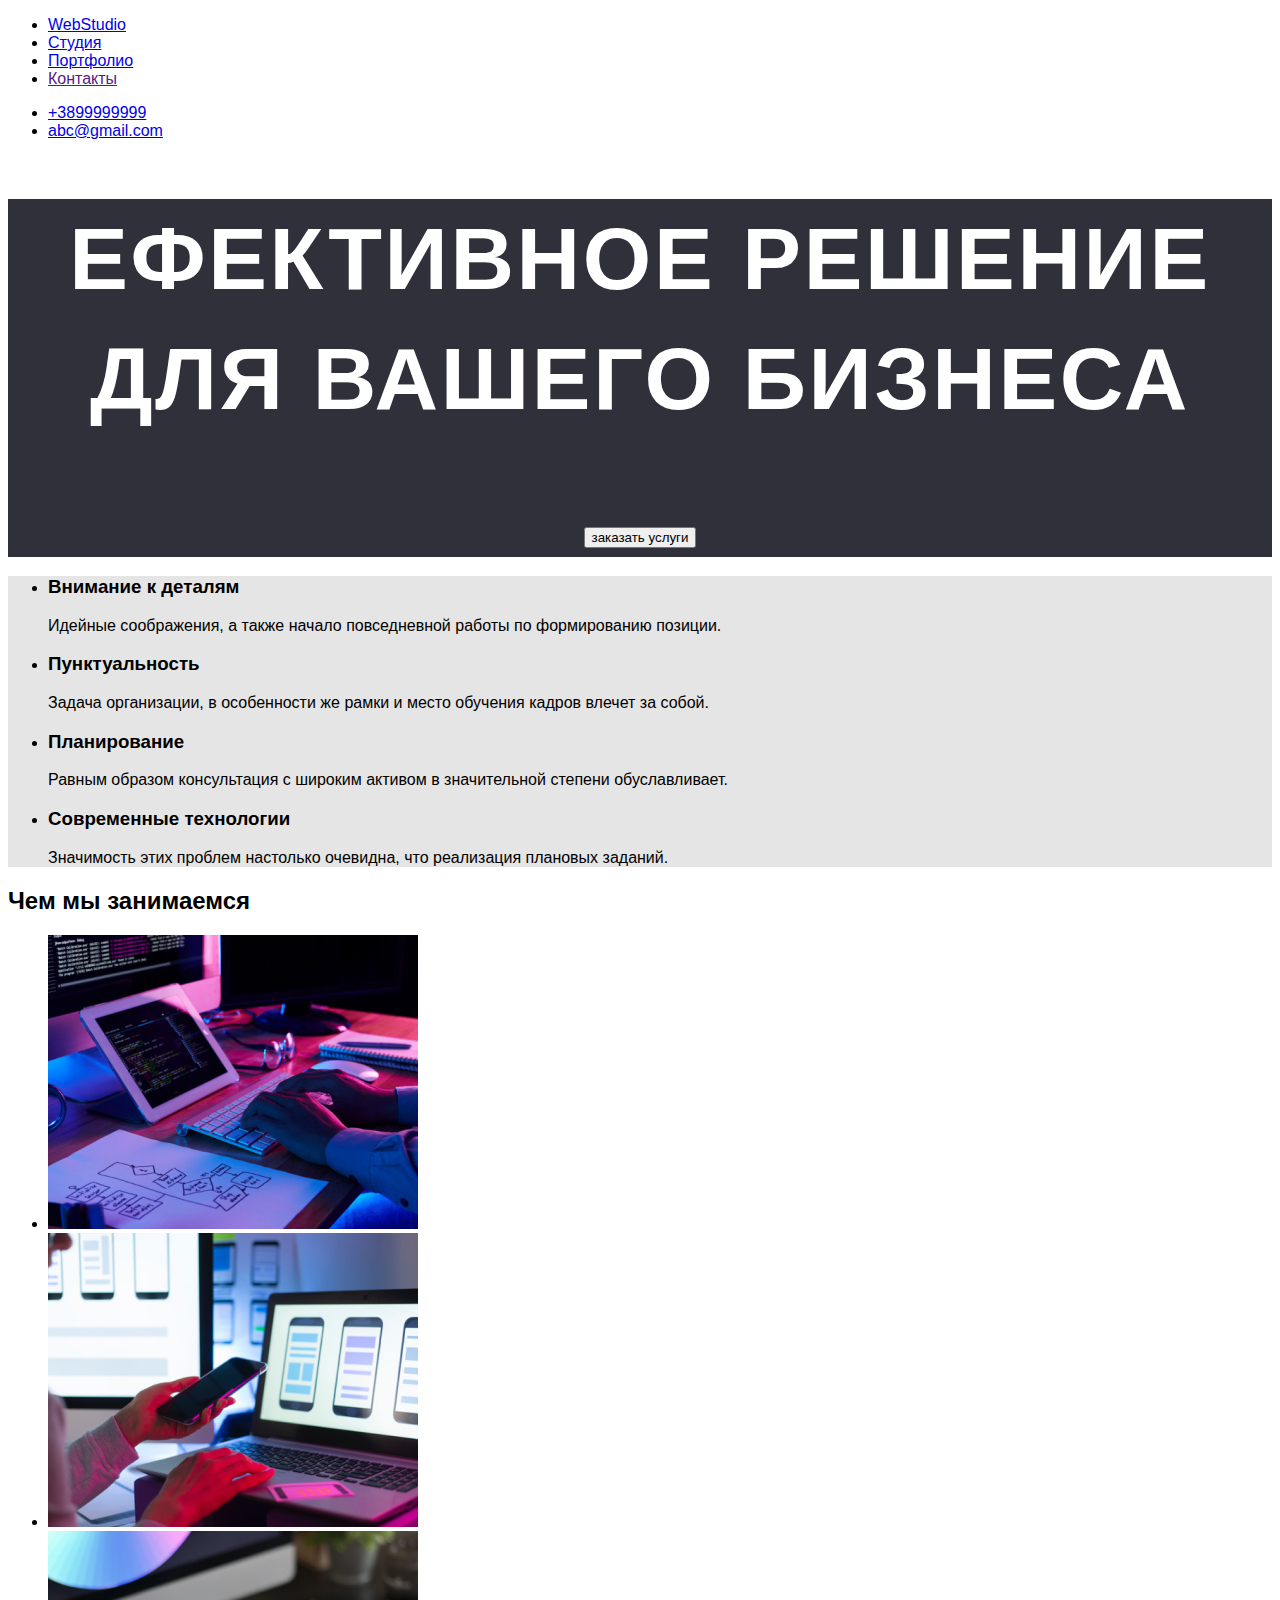
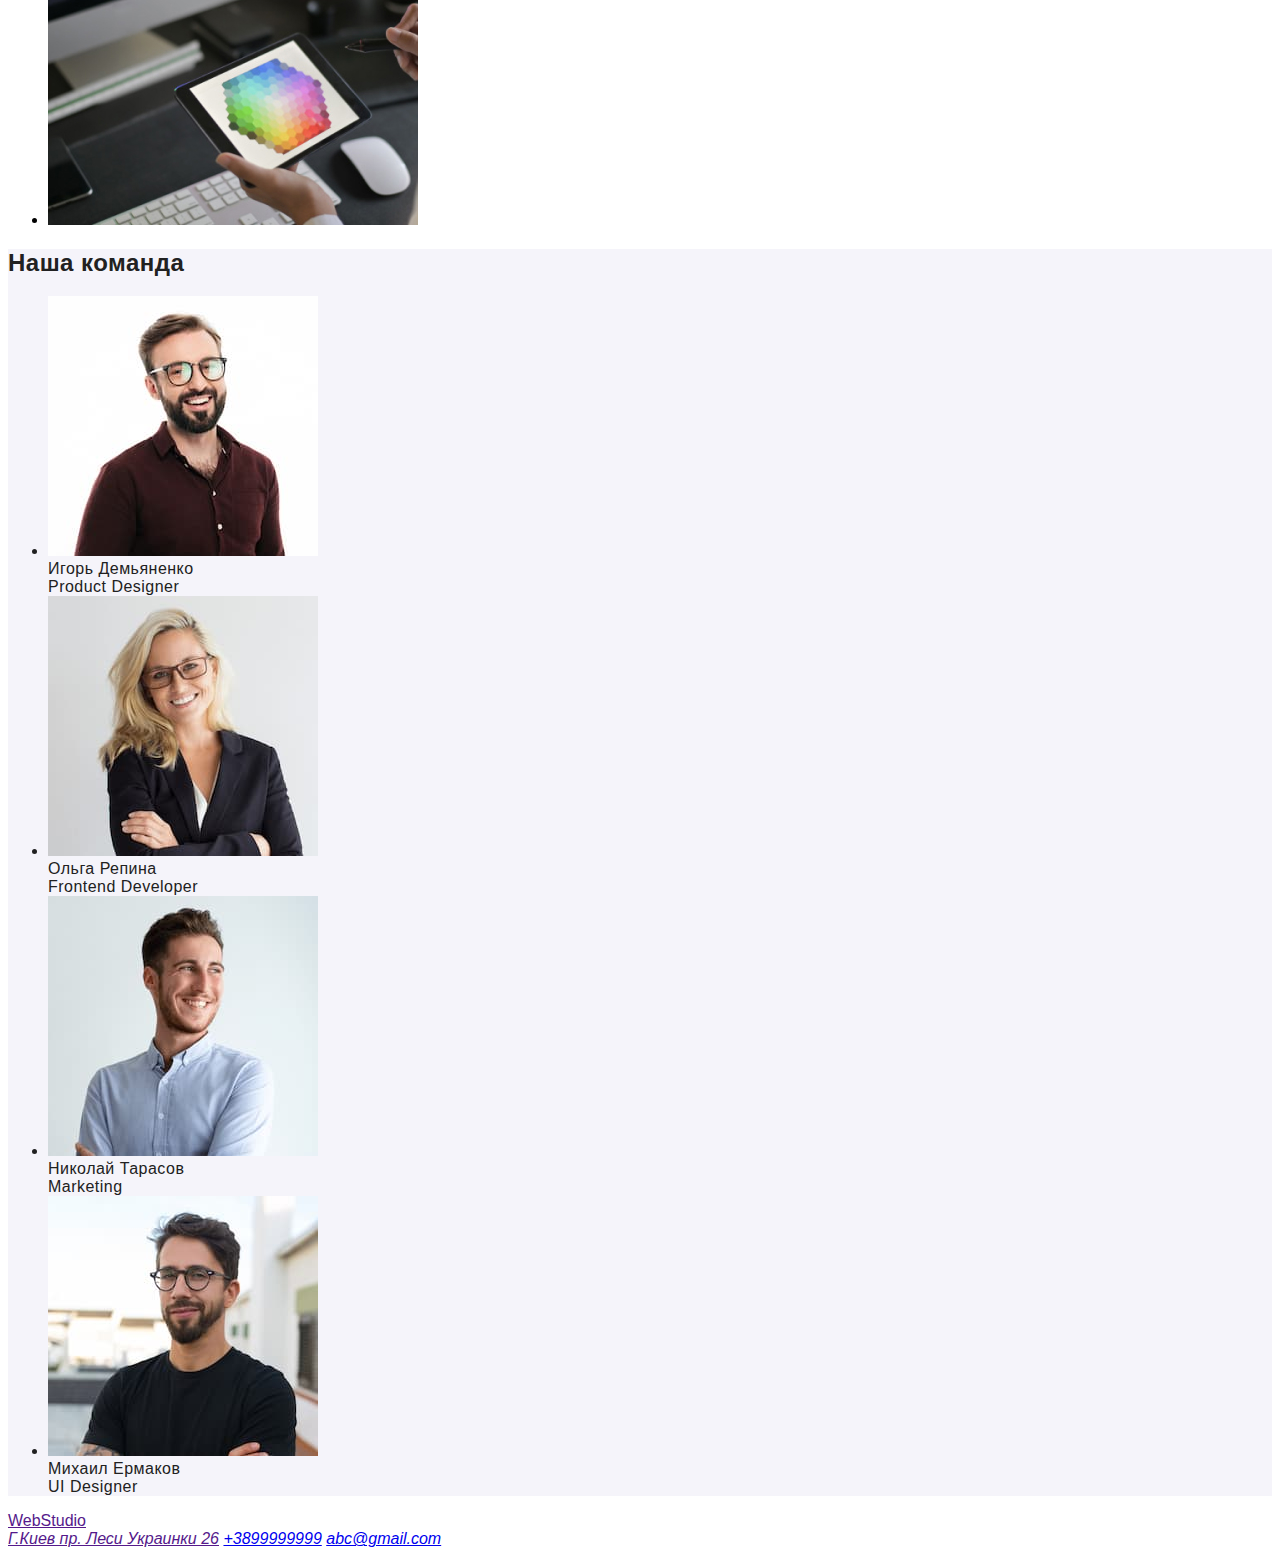
<file: index.html>
<!DOCTYPE html>
<html lang="en">
  <head>
    <meta charset="UTF-8" />
    <meta http-equiv="X-UA-Compatible" content="IE=edge" />
    <meta name="viewport" content="width=device-width, initial-scale=1.0" />
    <title>goit-markup-hw-01</title>
  
    <link rel="stylesheet" href="./styles.css/style.css">

  </head>
  <body class="body">
    <!--Шапка сайту-->
    <header>
      
      <ul>
        <li>
          <a href="./index.html">WebStudio</a>
        </li>
        <li>
          <a href="studio.html">Студия</a>
        </li>
        <li>
          <a href="portfolio.html"> Портфолио </a>
          
        </li>
        <li>
          <a href="">Контакты</a>
        </li>
       
      </ul>
    
      <ul>
         
      <li>
        <a href="tel:+38999999999">+3899999999</a>
      </li>
      <li>
        <a href="mailto:abc@gmail.com">abc@gmail.com</a>
      </li>
      </ul>
  
    </header>
    <!-- Основна інформація-герой-->
    <main class="main">
      <section class="hero">
        <div><h1>ЕФЕКТИВНОЕ РЕШЕНИЕ ДЛЯ ВАШЕГО БИЗНЕСА</h1></div>

        <button>заказать услуги</button>

      </section>
      
<section class="section-features">
  
  
    <ul>
      <li>
        <h3>
          Внимание к деталям
        </h3>
        <p>
          Идейные соображения, а также начало повседневной работы по формированию
          позиции.
        </p>
      </li>
      <li>
        <h3>Пунктуальность</h3>
        <p>
          Задача организации, в особенности же рамки и место обучения кадров
          влечет за собой.
        </p>
      </li>
    
      <li>
        <h3>Планирование</h3>
        <p>
          Равным образом консультация с широким активом в значительной степени
          обуславливает.
        </p>
      </li>
      <li>
        <h3>Современные технологии</h3>
        <p>
          Значимость этих проблем настолько очевидна, что реализация плановых
          заданий.
        </p>
      </li>
      
    </ul>
  

</section>

      
<section class="section-occupation">
  <h2>Чем мы занимаемся</h2>
  
    <ul>
      <li>
        <img src="images/img1.jpg" alt="программист за своим рабочим столом" />
      </li>
      <li>
        <img src="images/img2.jpg" alt="работа через телефон и пк" />
      </li>
      <li>
        <img src="images/img3.jpg" alt="работа через планшет и пк" />
      </li>
    </ul>
  
      
</section>

<section class="section-teams"> 
  <h2>Наша команда</h2>

  <ul>
    <li>
      
       <img src="images/img4.jpg" alt="Игорь Демьяненко Product Designer" />
       <figcaption>Игорь Демьяненко <br>Product Designer </figcaption>
     
     </li>
     <li>
      
         <img src="images/img5.jpg" alt="Ольга Репина Frontend Developer" />
         <figcaption>Ольга Репина <br>Frontend Developer</figcaption>
       
     </li>
  
  <li>
    
      <img src="images/img6.jpg" alt="Николай Тарасов Marketing" />
      <figcaption>Николай Тарасов <br>Marketing</figcaption>
    
   
  </li>
  <li>
   
      <img src="images/img7.jpg" alt="Михаил Ермаков UI Designer" />
      <figcaption>Михаил Ермаков <br> UI Designer</figcaption>
   
    
  </li>
  </ul>
    


</section>
    
      <!-- Унікальний контент сторінки -->
    </main>

    <!--Підвал сайту-->
    <footer class="foter">
      <a href="">WebStudio</a>
      <address>
        <a href="">Г.Киев пр. Леси Украинки 26</a>
        <a href="tel:+38999999999">+3899999999</a>
        <a href="mailto:abc@gmail.com">abc@gmail.com</a>
      </address>
      
    </footer>
  </body>
</html>
</file>
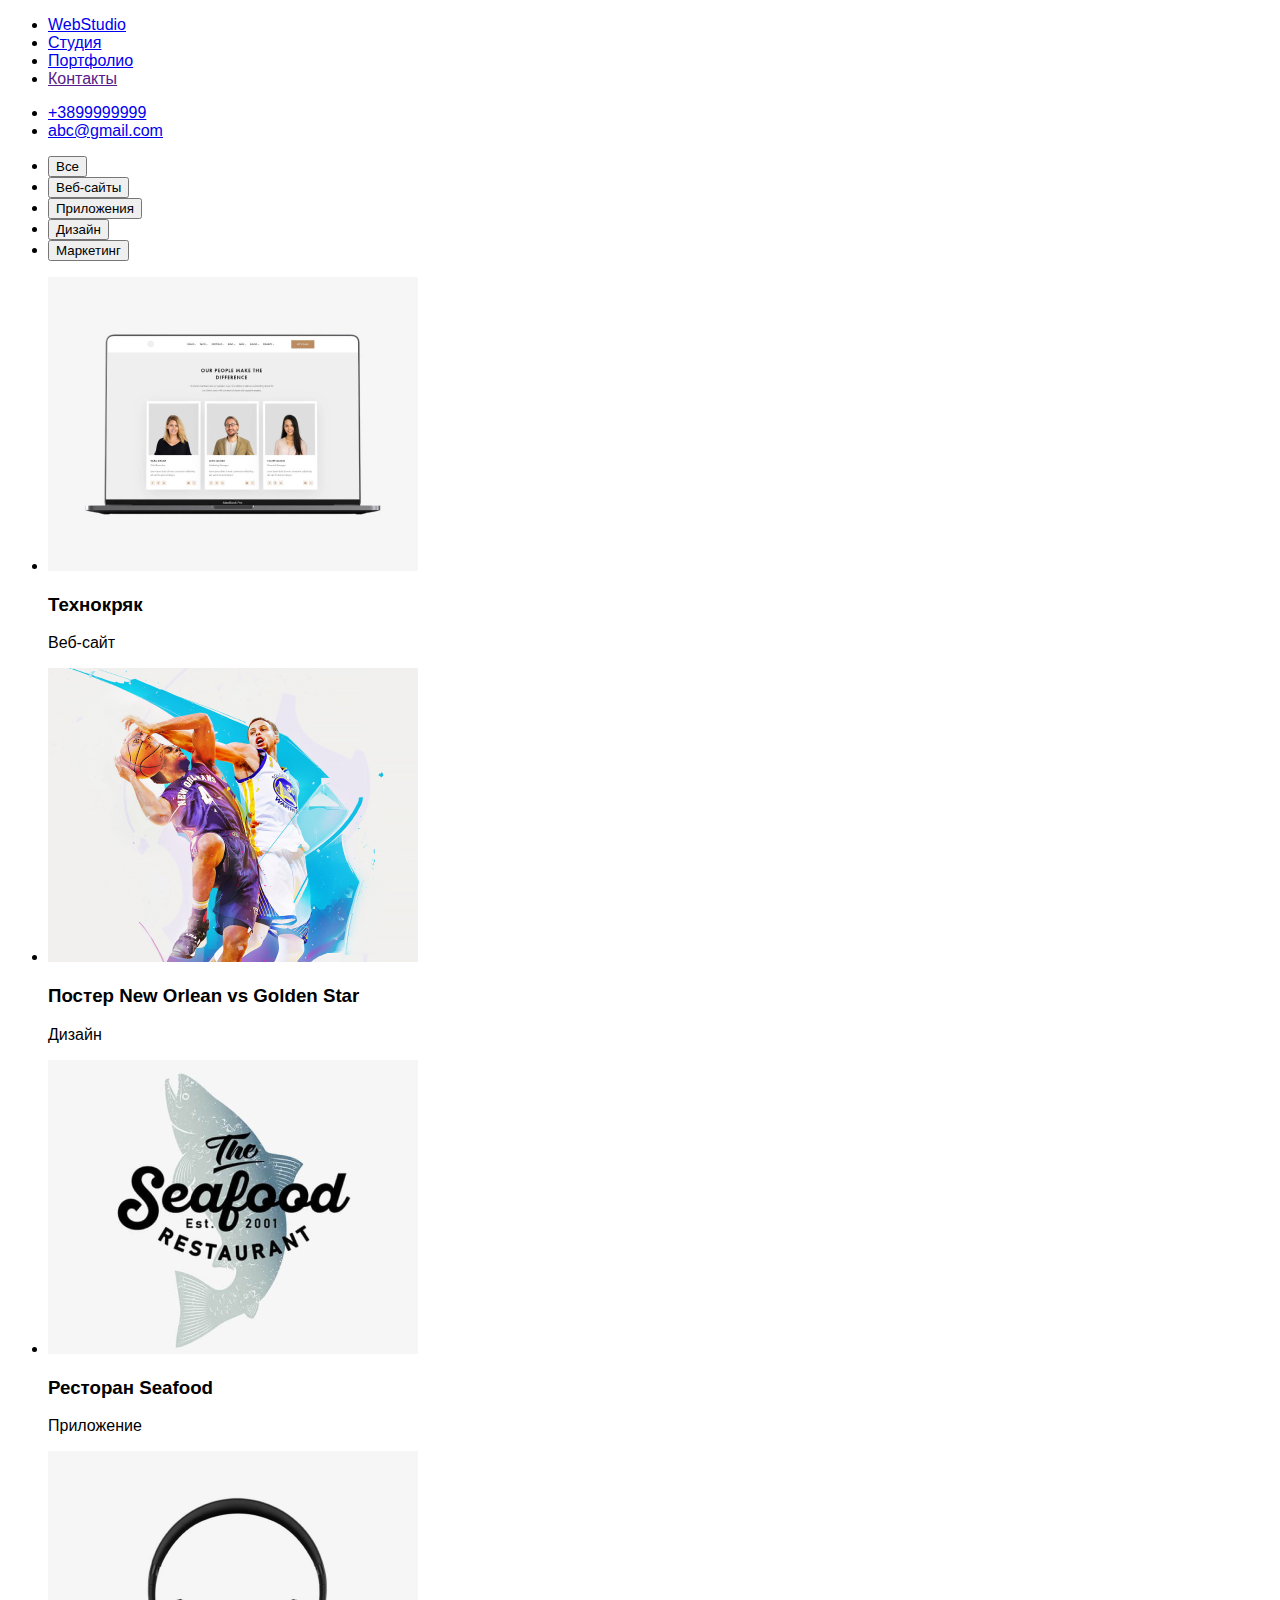
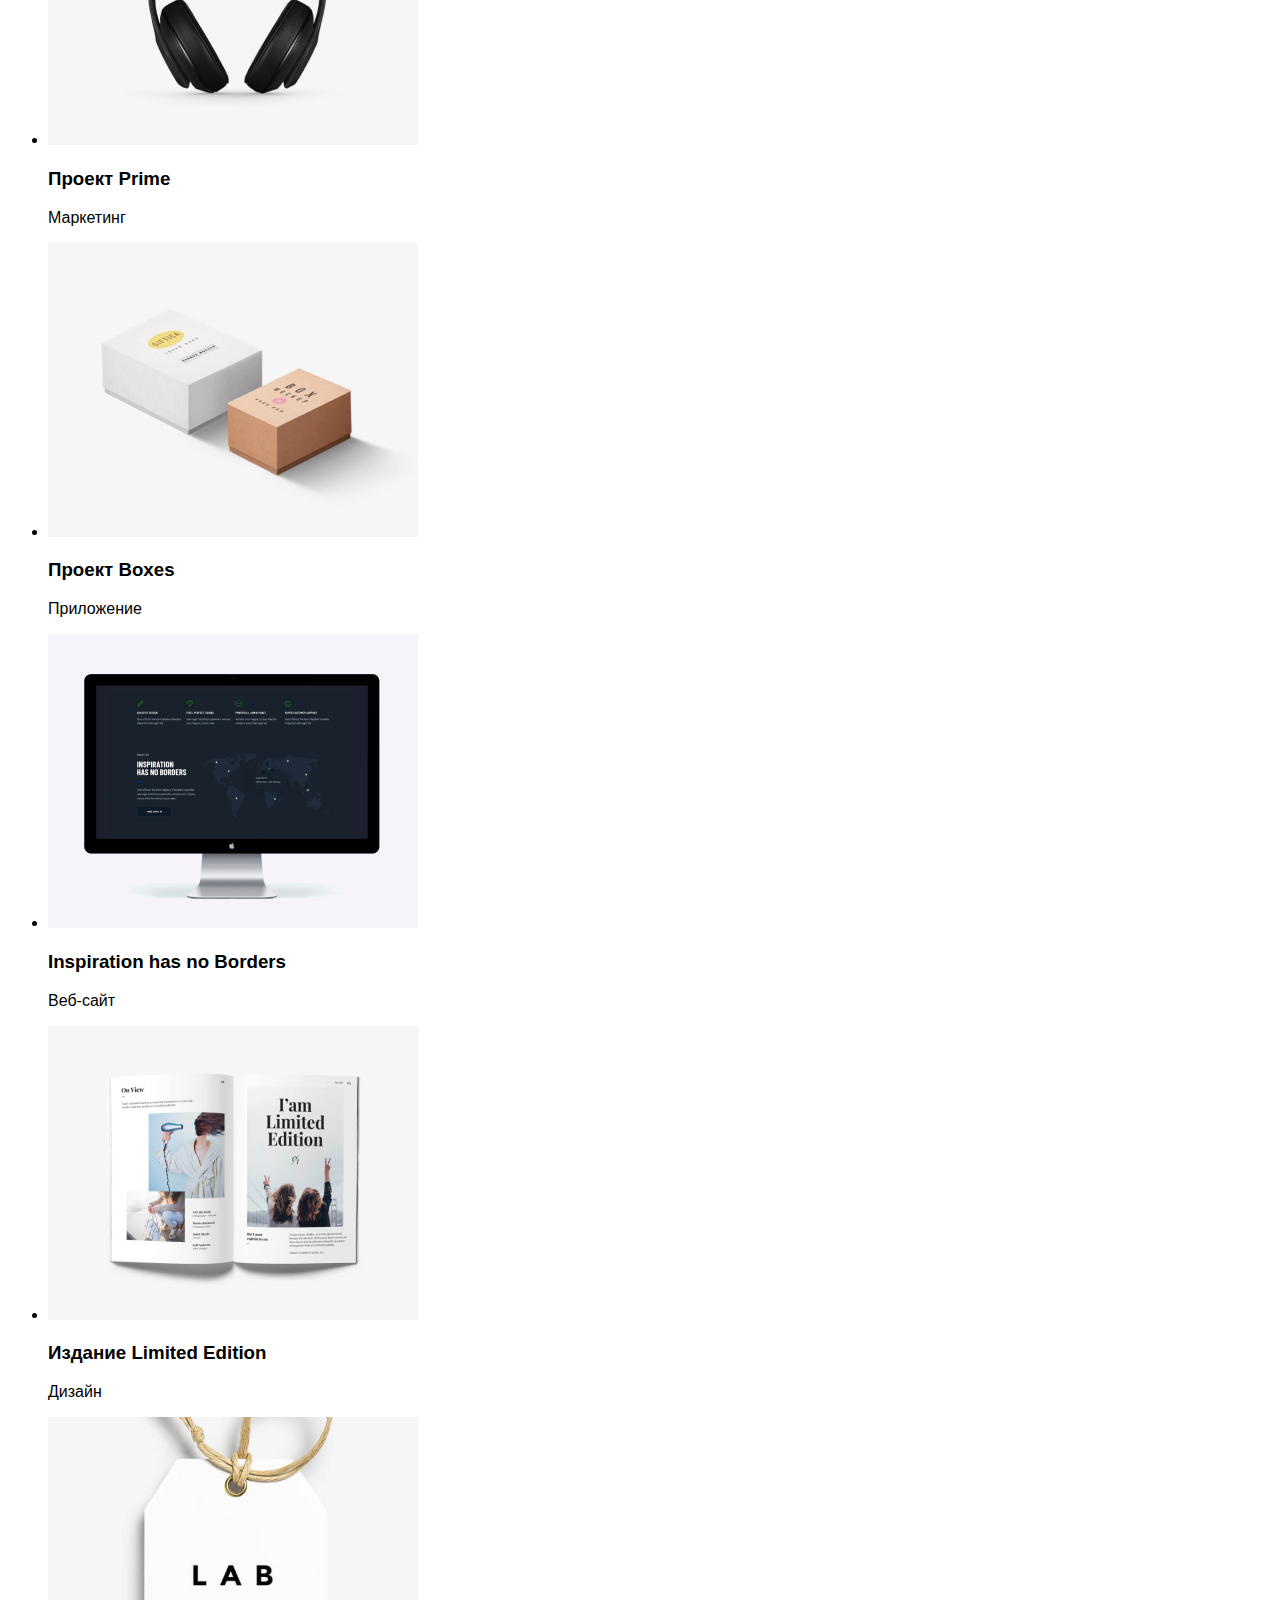
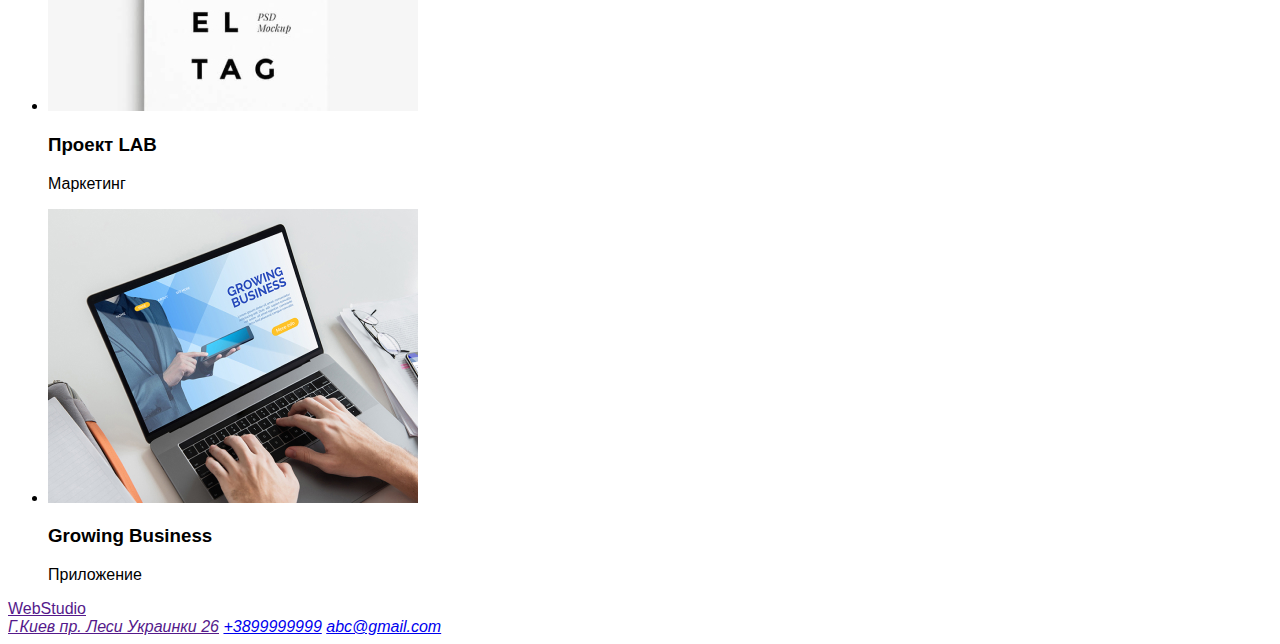
<file: portfolio.html>
<!DOCTYPE html>
<html lang="en">
  <head>
    <meta charset="UTF-8" />
    <meta http-equiv="X-UA-Compatible" content="IE=edge" />
    <meta name="viewport" content="width=device-width, initial-scale=1.0" />
    <title>goit-markup-hw-01</title>
    <link rel="stylesheet" href="./styles.css/style.css">
  </head>
  <body class="body">
    
    <main>
<!--Шапка сайту-->
<header>
      
    <ul>
      <li>
        <a href="./index.html">WebStudio</a>
      </li>
      <li>
        <a href="studio.html">Студия</a>
      </li>
      <li>
        <a href="portfolio.html"> Портфолио </a>
        
      </li>
      <li>
        <a href="">Контакты</a>
      </li>
     
    </ul>
  
    <ul>
       
    <li>
      <a href="tel:+38999999999">+3899999999</a>
    </li>
    <li>
      <a href="mailto:abc@gmail.com">abc@gmail.com</a>
    </li>
    </ul>

  </header>
  
 

<!-- navication -->
<section class="section-navigation">

<ul>
<li>
<button>Все</button>
</li>
<li>
<button>Веб-сайты</button>
</li>
<li>
<button>Приложения</button>
</li>
<li>
<button>Дизайн</button>
</li>
<li>
<button>Маркетинг</button>
</li>

</ul>
<main>

</main>
</section>

  
<ul>
    <li>
        <img src="./images/portfolio/1.jpg" alt="Технокряк">
        <h3>
            Технокряк
        </h3>
        <p>
            Веб-сайт
        </p>

    </li>
    <li>
        <img src="./images/portfolio/2.jpg" alt="Постер New Orlean vs Golden Star">
        <h3>
            Постер New Orlean vs Golden Star
        </h3>
        <p>
            Дизайн
        </p>

    </li>
    <li>
        <img src="./images/portfolio/3.jpg" alt="Ресторан Seafood">
        <h3>
            Ресторан Seafood
        </h3>
        <p>
            Приложение
        </p>

    </li>
    <li>
        <img src="./images/portfolio/4.jpg" alt="Проект Prime">
        <h3>
            Проект Prime
        </h3>
        <p>
            Маркетинг
        </p>

    </li>
    <li>
        <img src="./images/portfolio/5.jpg" alt="Проект Boxes">
        <h3>
            Проект Boxes
        </h3>
        <p>
            Приложение
        </p>

    </li>
    <li>
        <img src="./images/portfolio/6.jpg" alt="Inspiration has no Borders">
        <h3>
            Inspiration has no Borders
        </h3>
        <p>
            Веб-сайт
        </p>

    </li>
    <li>
        <img src="./images/portfolio/7.jpg" alt="Издание Limited Edition">
        <h3>
            Издание Limited Edition
        </h3>
        <p>
            Дизайн
        </p>

    </li>
    <li>
        <img src="./images/portfolio/8.jpg" alt="Проект LAB">
        <h3>
            Проект LAB
        </h3>
        <p>
            Маркетинг
        </p>

    </li>
    <li>
        <img src="./images/portfolio/9.jpg" alt="Growing Business">
        <h3>
            Growing Business
        </h3>
        <p>
            Приложение
        </p>

    </li>
    
</ul>

    </main>
    
   

    <!--Підвал сайту-->
    <footer class="foter">
        <a href="">WebStudio</a>
        <address>
          <a href="">Г.Киев пр. Леси Украинки 26</a>
          <a href="tel:+38999999999">+3899999999</a>
          <a href="mailto:abc@gmail.com">abc@gmail.com</a>
        </address>
        
      </footer>
  </body>
</html>
</file>
<file: styles.css/style.css>
/* Шрифти Roboto
Weight 400,500 700 ,900
Raleway
Weight 700
color 
#212121 -h2
#757575-p
#FFFFFF;-hero
 #2196F3;-button-founds
 */
/* root */
/* функция var() */
/* .item{
flex-basis: calc(100%-var(--indent)
(var(--items)-1)/3;
} */
/*     
.list{
    gap: var(--indent);
} */


:root{

    /* fonts */
--main-fount:'Roboto', sans-serif;
--secondary-fount:'Raleway', sans-serif;
/* text colors */
--main-txt-cl-title:#212121;
--main-txt-cl:#757575; 
--main-txt-cl-b-f:#2196F3;
--main-txt:#FFFFFF;
;
/* bg colors */
--dark-bg-cl-hero:#2F303A;
--dark-bg-cl-fet: #E5E5E5;
--dark-bg-cl-tems:#F5F4FA;
--dark-bg-cl-footer:#2F303A;
--accent-bg-cl:#2196F3;
/* others */
--indent: 30px;
--items: 3; 

}

.conteiner{
    margin: 1230px;
    margin-left: 15px;
    margin-right: 15px;
}

.body{
font-family: var(--main-fount);
font-style: normal;
    
}
/* reset styles */
.link{
text-decoration: none;
color:currentColor ;
}
.list{
list-style: none;

}

/* Header section */
/* 
 */
.header{

font-weight: 500;
font-size: 14px;
line-height: 1.14;
letter-spacing: 0.02em;
color: var(--main-txt-cl-title);
}
/* header-nav */
.logo-color {
color: var(--accent-bg-cl);
 }
.logo, .logo-footer {
font-family: 'Raleway';
font-style: normal;
font-weight: 700;
font-size: 26px;
line-height: 1.2;
letter-spacing: 0.03em;
 
}
.logo-header{
font-family: 'Raleway';
font-style: normal;
font-weight: 700;
font-size: 26px;
line-height: 1.2;
letter-spacing: 0.03em; 
color: var(--accent-bg-cl);
}

.logo-foter{
font-family: 'Raleway';
font-style: normal;
font-weight: 700;
font-size: 26px;
line-height: 1.2;
letter-spacing: 0.03em;
color: var(--main-txt);

}


.text{
color: var(--main-txt-cl);

}
.title{
font-weight: 700;
font-size: 36px;
line-height: 1.17;
text-align: center;
letter-spacing: 0.03em;
color: var(--main-txt-cl-title);

}




.list-nav :hover,
.list-nav :focus,
.list-nav :active {

color: var(--accent-bg-cl);
caret-color: var(--accent-bg-cl);
}
.contacts-link,
.contacts-item {
color: var(--main-txt-cl);
}
.contacts-item{
font-weight: 500;
font-size: 14px;
line-height: 1.14;
letter-spacing: 0.02em;

color: var(--main-txt-cl);

}
.studio-current {
color: var(--accent-bg-cl);
}
.portfolio-current {
 color: var(--accent-bg-cl);   
}
.contacts-list :hover,
.contacts-list :focus {
color: var(--accent-bg-cl);
}
/* hero */
.hero{
background-color: var(--dark-bg-cl-hero);
font-weight: 900;
font-size: 44px;
line-height: 1.36;
text-align: center;
letter-spacing: 0.06em;
text-transform: uppercase;
color: var(--main-txt);
}

.title-hero{
font-weight: 900;
font-size: 44px;
line-height: 1.36;
text-align: center;
letter-spacing: 0.06em;
text-transform: uppercase;
color: var(--main-txt);
}

.button-hero{
box-shadow: 0px 4px 4px rgba(0, 0, 0, 0.15);
border-radius: 4px;
background-color: var(--accent-bg-cl);
color: var(--main-txt);
cursor: pointer;
text-decoration: none;
}
.text-button-hero{
font-weight: 700;
font-size: 16px;
line-height: 1.88;
display: flex;
align-items: center;
text-align: center;
letter-spacing: 0.06em;
color: var(--main-txt);
}
.section-title{
font-weight:700;
font-size: 14px;
line-height: 1.14;
letter-spacing: 0.03em;
text-transform: uppercase;
color: var(--main-txt-cl-title);
}
.section-title-item{

font-size: 14px;
line-height: 1.14;
letter-spacing: 0.03em;
text-transform: uppercase;

color: var(--main-txt-cl-title);

}
.section-title-teams{
font-weight: 500; 
font-size: 16px;
line-height: 1.19;
text-align: center;
letter-spacing: 0.03em;
color: var(--main-txt-cl-title);
}

.text-teams{
font-weight: 400;   
font-size: 16px;
line-height: 1.2;
text-align: center;
letter-spacing: 0.03em;

color: var(--main-txt-cl);
}


.section-teams{
    
letter-spacing: 0.03em;
color: var(--main-txt-cl-title);
background-color: var(--dark-bg-cl-tems);

}
.section-features{
background-color: var(--dark-bg-cl-fet);
}



.footer{
background-color: var(--dark-bg-cl-footer);
color: var(--main-txt);
   
}


 .address{
font-style: normal;
font-weight: 400;
font-size: 14px;
line-height: 1.71;
letter-spacing: 0.03em;
color: var(--main-txt);
    
 }
 /* portfolio css */
 .heder-portfolio{
background-color: var(--dark-bg-cl-fet);
}



/* проблеми- потрібно поправити */
.button:hover,
.button:focus,
.button:active{

font-style: normal;
font-weight: 500;
font-size: 16px;
line-height: 1.62;
text-align: center;
letter-spacing: 0.03em; 
color: var(--main-txt);
background-color: var(--accent-bg-cl);


}
.list-button
{
font-weight: 500;
font-size: 16px;
line-height: 1.62;
letter-spacing: 0.03em;
cursor: pointer;
color: var(--main-txt);


}
    
.button-link{
   
color: var(--main-txt-cl-title);
text-decoration: none;
}
.contacts-footer {
font-family: 'Roboto';
font-style: normal;
font-weight: 400;
font-size: 14px;
line-height: 1.71;
letter-spacing: 0.03em;
color: rgba(255, 255, 255, 0.6);

}
.current-link{
color: var(--accent-bg-cl);
}

.section-title-portfolio{
font-style: normal;
font-weight: 700;
font-size: 18px;
line-height: 2;
letter-spacing: 0.06em;

color: var(--main-txt-cl-title);
}
.text-portfolio {
font-style: normal;
font-weight: 400;
font-size: 16px;
line-height:1.9;

letter-spacing: 0.03em;

color: var(--main-txt-cl);
}
</file>
